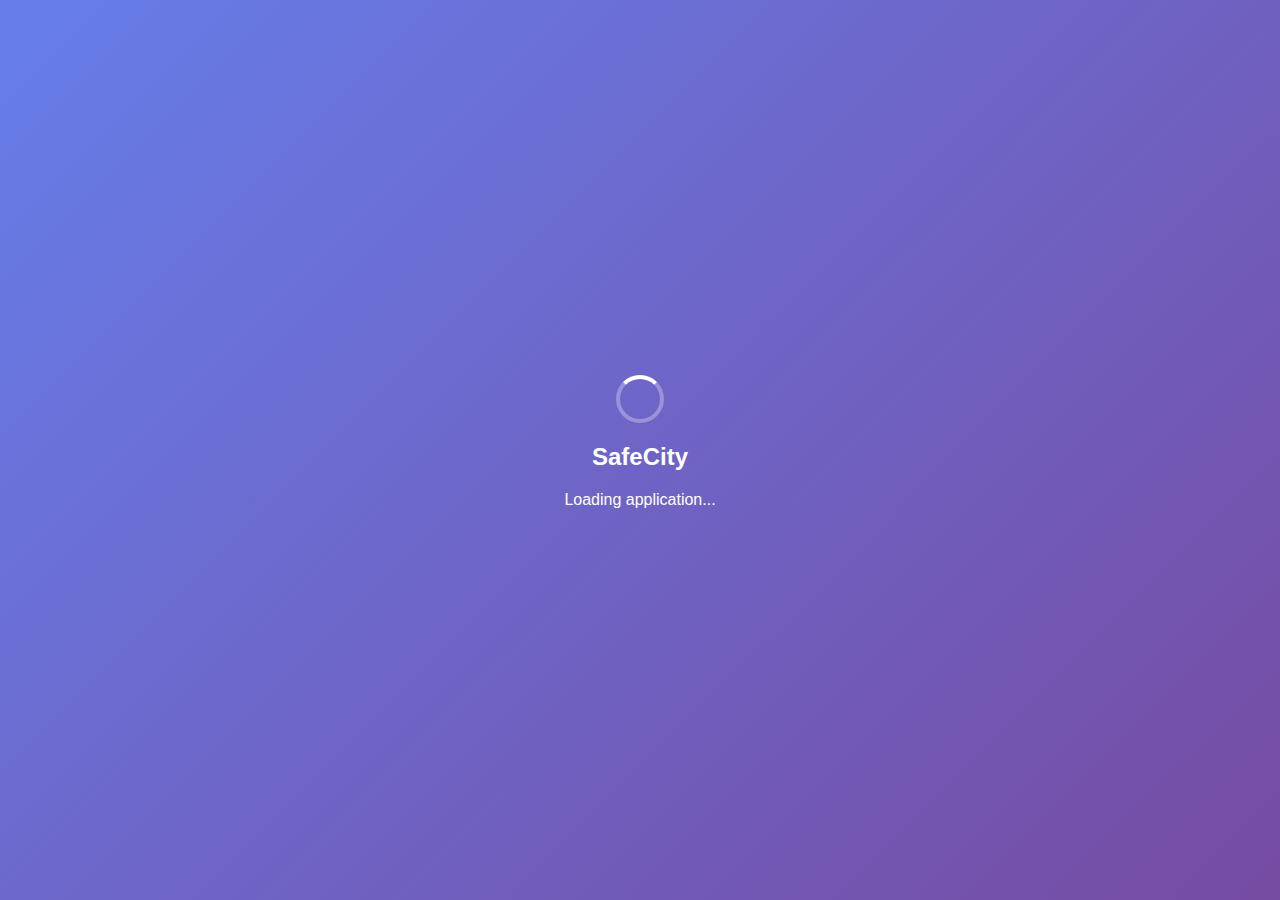
<file: index.html>
<!DOCTYPE html>
<html lang="en">

<head>
    <meta charset="UTF-8">
    <meta name="viewport" content="width=device-width, initial-scale=1.0">
    <title>SafeCity - Loading...</title>
    <!-- Standard favicon -->
    <link rel="icon" type="image/png" href="assets/logo-6.jpeg">

    <!-- Apple Touch Icons for iPhone/iPad -->
    <link rel="apple-touch-icon" sizes="180x180" href="assets/logo-6.jpeg">
    <link rel="apple-touch-icon" sizes="152x152" href="assets/logo-6.jpeg">
    <link rel="apple-touch-icon" sizes="120x120" href="assets/logo-6.jpeg">
    <link rel="apple-touch-icon" sizes="76x76" href="assets/logo-6.jpeg">
    <link rel="apple-touch-icon" sizes="60x60" href="assets/logo-6.jpeg">
    <link rel="apple-touch-icon" sizes="57x57" href="assets/logo-6.jpeg">

    <!-- Additional meta for iOS -->
    <meta name="apple-mobile-web-app-capable" content="yes">
    <meta name="apple-mobile-web-app-status-bar-style" content="default">
    <meta name="apple-mobile-web-app-title" content="SafeCity">
    <style>
        body {
            margin: 0;
            padding: 0;
            display: flex;
            justify-content: center;
            align-items: center;
            min-height: 100vh;
            font-family: -apple-system, BlinkMacSystemFont, 'Segoe UI', Roboto, Oxygen, Ubuntu, Cantarell, sans-serif;
            background: linear-gradient(135deg, #667eea 0%, #764ba2 100%);
        }

        .loading {
            text-align: center;
            color: white;
        }

        .spinner {
            width: 40px;
            height: 40px;
            border: 4px solid rgba(255, 255, 255, 0.3);
            border-top: 4px solid white;
            border-radius: 50%;
            animation: spin 1s linear infinite;
            margin: 0 auto 20px;
        }

        @keyframes spin {
            0% {
                transform: rotate(0deg);
            }

            100% {
                transform: rotate(360deg);
            }
        }

        .alert {
            position: fixed;
            top: 20px;
            left: 50%;
            transform: translateX(-50%);
            padding: 15px 20px;
            border-radius: 5px;
            color: white;
            font-weight: 500;
            z-index: 1000;
            opacity: 0;
            transition: opacity 0.3s;
        }

        .alert.success {
            background-color: #4CAF50;
            opacity: 1;
        }
    </style>
</head>

<body>
    <div class="loading">
        <div class="spinner"></div>
        <h2>SafeCity</h2>
        <p>Loading application...</p>
    </div>

    <div id="alert" class="alert" style="display: none;"></div>

    <script>
        // Function to show alert messages
        function showAlert(type, message) {
            const alertEl = document.getElementById('alert');
            alertEl.textContent = message;
            alertEl.className = 'alert ' + type;
            alertEl.style.display = 'block';

            // Hide alert after 5 seconds
            setTimeout(() => {
                alertEl.style.display = 'none';
            }, 5000);
        }

        // Check authentication and redirect accordingly
        function checkAuthAndRedirect() {
            const rememberedUser = localStorage.getItem('safecity-user');

            if (rememberedUser) {
                // User is authenticated, redirect to main app
                window.location.replace('pages/dashboard.html');
            } else {
                // User not authenticated, redirect to login
                window.location.replace('pages/auth.html');
            }
        }

        // Show welcome message if this is a new signup
        const urlParams = new URLSearchParams(window.location.search);
        if (urlParams.get('signup') === 'success') {
            showAlert('success', 'Welcome to SafeCity! Please check your email to verify your account, then sign in.');
        }

        // Redirect after a brief delay to show the loading animation
        setTimeout(checkAuthAndRedirect, 2000);
    </script>
</body>

</html>
</file>
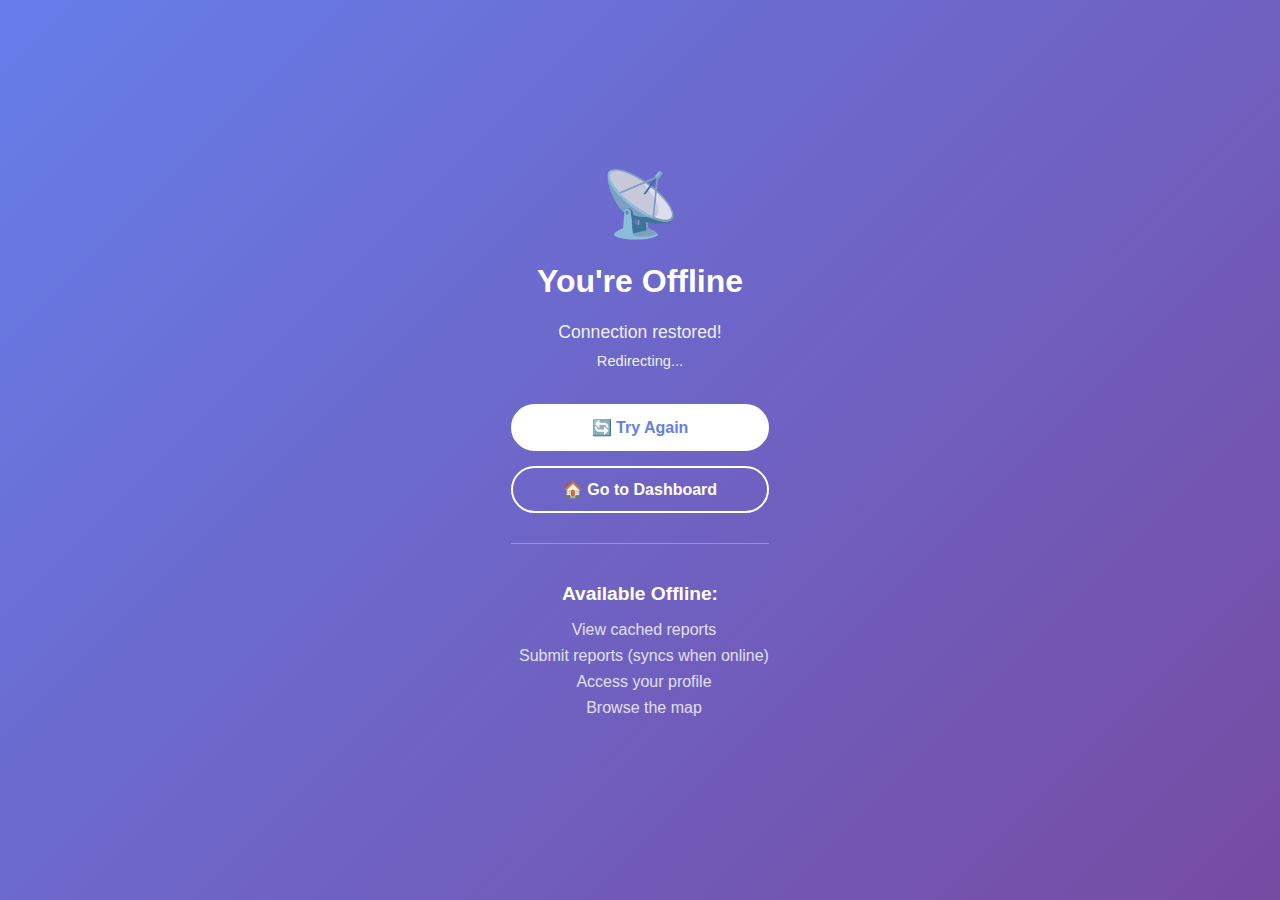
<file: pages/offline.html>
<!DOCTYPE html>
<html lang="en">
<head>
    <meta charset="UTF-8">
    <meta name="viewport" content="width=device-width, initial-scale=1.0">
    <title>SafeCity - Offline</title>
    <link rel="icon" type="image/png" href="../assets/logo-6.jpeg">
    <style>
        body {
            font-family: 'Segoe UI', Tahoma, Geneva, Verdana, sans-serif;
            background: linear-gradient(135deg, #667eea 0%, #764ba2 100%);
            min-height: 100vh;
            display: flex;
            align-items: center;
            justify-content: center;
            margin: 0;
            color: white;
            text-align: center;
        }
        
        .offline-container {
            max-width: 400px;
            padding: 40px 20px;
        }
        
        .offline-icon {
            font-size: 4rem;
            margin-bottom: 20px;
            opacity: 0.8;
        }
        
        .offline-title {
            font-size: 2rem;
            font-weight: bold;
            margin-bottom: 15px;
        }
        
        .offline-message {
            font-size: 1.1rem;
            line-height: 1.6;
            margin-bottom: 30px;
            opacity: 0.9;
        }
        
        .offline-actions {
            display: flex;
            flex-direction: column;
            gap: 15px;
        }
        
        .btn {
            padding: 12px 24px;
            border: 2px solid white;
            background: transparent;
            color: white;
            border-radius: 25px;
            cursor: pointer;
            font-size: 1rem;
            font-weight: 600;
            transition: all 0.3s ease;
            text-decoration: none;
            display: inline-block;
        }
        
        .btn:hover {
            background: white;
            color: #667eea;
            transform: translateY(-2px);
        }
        
        .btn-primary {
            background: white;
            color: #667eea;
        }
        
        .btn-primary:hover {
            background: transparent;
            color: white;
        }
        
        .offline-features {
            margin-top: 30px;
            padding-top: 20px;
            border-top: 1px solid rgba(255, 255, 255, 0.3);
        }
        
        .offline-features h3 {
            margin-bottom: 15px;
            font-size: 1.2rem;
        }
        
        .offline-features ul {
            list-style: none;
            padding: 0;
        }
        
        .offline-features li {
            margin: 8px 0;
            opacity: 0.8;
        }
        
        .offline-features i {
            margin-right: 8px;
            color: #a8d8ea;
        }
        
        @media (max-width: 480px) {
            .offline-container {
                padding: 20px 15px;
            }
            
            .offline-title {
                font-size: 1.5rem;
            }
            
            .offline-message {
                font-size: 1rem;
            }
        }
    </style>
</head>
<body>
    <div class="offline-container">
        <div class="offline-icon">📡</div>
        <h1 class="offline-title">You're Offline</h1>
        <p class="offline-message">
            No internet connection detected. Don't worry - you can still browse previously loaded content and submit reports when you're back online!
        </p>
        
        <div class="offline-actions">
            <button class="btn btn-primary" onclick="window.location.reload()">
                🔄 Try Again
            </button>
            <a href="./dashboard.html" class="btn">
                🏠 Go to Dashboard
            </a>
        </div>
        
        <div class="offline-features">
            <h3>Available Offline:</h3>
            <ul>
                <li><i class="fas fa-eye"></i> View cached reports</li>
                <li><i class="fas fa-plus"></i> Submit reports (syncs when online)</li>
                <li><i class="fas fa-user"></i> Access your profile</li>
                <li><i class="fas fa-map"></i> Browse the map</li>
            </ul>
        </div>
    </div>

    <script>
        // Check for connection and auto-reload
        window.addEventListener('online', function() {
            console.log('Connection restored');
            setTimeout(() => {
                window.location.reload();
            }, 1000);
        });
        
        // Show connection status
        if (navigator.onLine) {
            document.querySelector('.offline-message').innerHTML = 
                'Connection restored! <br><small>Redirecting...</small>';
            setTimeout(() => {
                window.location.href = './dashboard.html';
            }, 2000);
        }
    </script>
</body>
</html>
</file>
